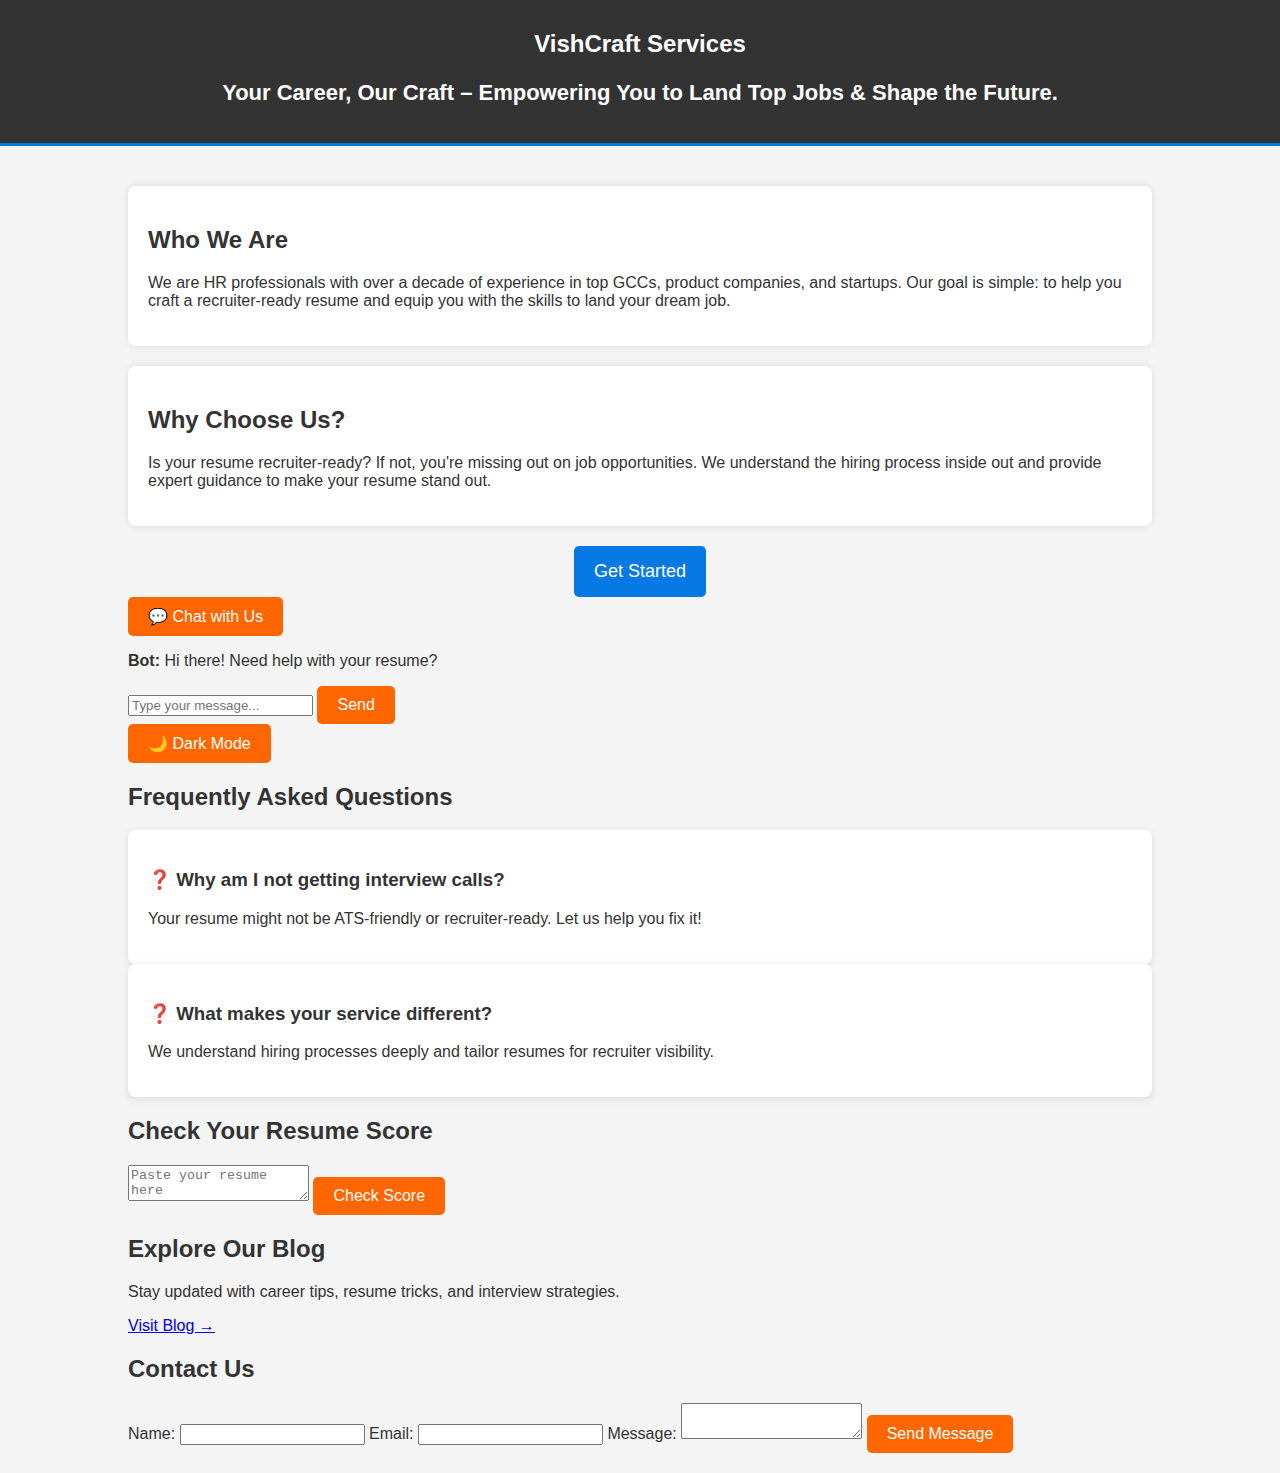
<file: index.html>
<!DOCTYPE html>
<html lang="en">
<head>
    <meta charset="UTF-8">
    <meta name="viewport" content="width=device-width, initial-scale=1.0">
    <meta name="description" content="VishCraft Services - Expert Resume Crafting & Career Consulting">
    <meta name="keywords" content="resume, job search, ATS, career growth, professional resume">
    <meta name="author" content="VishCraft Services">
    <title>VishCraft Services</title>
    <link rel="stylesheet" href="style.css">
    <script src="script.js" defer></script>

    <style>
        body {
            font-family: Arial, sans-serif;
            margin: 0;
            padding: 0;
            background-color: #f4f4f4;
        }
        .container {
            width: 80%;
            margin: auto;
            overflow: hidden;
        }
        header {
            background: #333;
            color: #fff;
            padding-top: 30px;
            min-height: 70px;
            border-bottom: #0779e4 3px solid;
            text-align: center;
        }
        header h1 {
            margin: 0;
            font-size: 24px;
        }
        .content {
            padding: 20px;
            background: #fff;
            margin: 20px 0;
            border-radius: 8px;
            box-shadow: 0 0 10px rgba(0,0,0,0.1);
        }
        .cta {
            text-align: center;
            margin-top: 20px;
        }
        .cta button {
            background: #0779e4;
            color: #fff;
            padding: 15px 20px;
            border: none;
            cursor: pointer;
            font-size: 18px;
            border-radius: 5px;
        }
        .cta button:hover {
            background: #055a9f;
        }
    </style>
</head>
<body>
    <header>
        <h1>VishCraft Services</h1>
        <p>Your Career, Our Craft – Empowering You to Land Top Jobs & Shape the Future.</p>
    </header>
    
    <div class="container">
        <div class="content">
            <h2>Who We Are</h2>
            <p>We are HR professionals with over a decade of experience in top GCCs, product companies, and startups. Our goal is simple: to help you craft a recruiter-ready resume and equip you with the skills to land your dream job.</p>
        </div>
        
        <div class="content">
            <h2>Why Choose Us?</h2>
            <p>Is your resume recruiter-ready? If not, you're missing out on job opportunities. We understand the hiring process inside out and provide expert guidance to make your resume stand out.</p>
        </div>
        
        <div class="cta">
            <button onclick="alert('Get Started with VishCraft Services Today!')">Get Started</button>
        </div>

        <!-- Chatbot -->
        <div id="chatbot">
            <button id="chatbot-toggle">💬 Chat with Us</button>
            <div id="chatbot-box" class="fade-in">
                <p><strong>Bot:</strong> Hi there! Need help with your resume?</p>
                <input type="text" id="user-input" placeholder="Type your message...">
                <button id="send-btn">Send</button>
            </div>
        </div>

        <!-- Dark Mode Button -->
        <button id="dark-mode-toggle">🌙 Dark Mode</button>

        <!-- FAQ Section -->
        <section>
            <h2>Frequently Asked Questions</h2>
            <div class="faq">
                <h3 class="faq-question">❓ Why am I not getting interview calls?</h3>
                <p class="faq-answer">Your resume might not be ATS-friendly or recruiter-ready. Let us help you fix it!</p>
            </div>
            <div class="faq">
                <h3 class="faq-question">❓ What makes your service different?</h3>
                <p class="faq-answer">We understand hiring processes deeply and tailor resumes for recruiter visibility.</p>
            </div>
        </section>

        <!-- Resume Score Checker -->
        <section>
            <h2>Check Your Resume Score</h2>
            <textarea id="resume-text" placeholder="Paste your resume here"></textarea>
            <button id="check-score">Check Score</button>
            <p id="resume-score"></p>
        </section>

        <!-- Blog Section Link -->
        <section>
            <h2>Explore Our Blog</h2>
            <p>Stay updated with career tips, resume tricks, and interview strategies.</p>
            <a href="blog.html" class="read-more">Visit Blog →</a>
        </section>

        <!-- Contact Section -->
        <div class="contact">
            <h2>Contact Us</h2>
            <form action="https://formspree.io/f/mnqkdoeg" method="POST">
                <label for="name">Name:</label>
                <input type="text" id="name" name="name" required>

                <label for="email">Email:</label>
                <input type="email" id="email" name="email" required>

                <label for="message">Message:</label>
                <textarea id="message" name="message" required></textarea>

                <button type="submit">Send Message</button>
            </form>
        </div>
    </div>
</body>
</html>
</file>
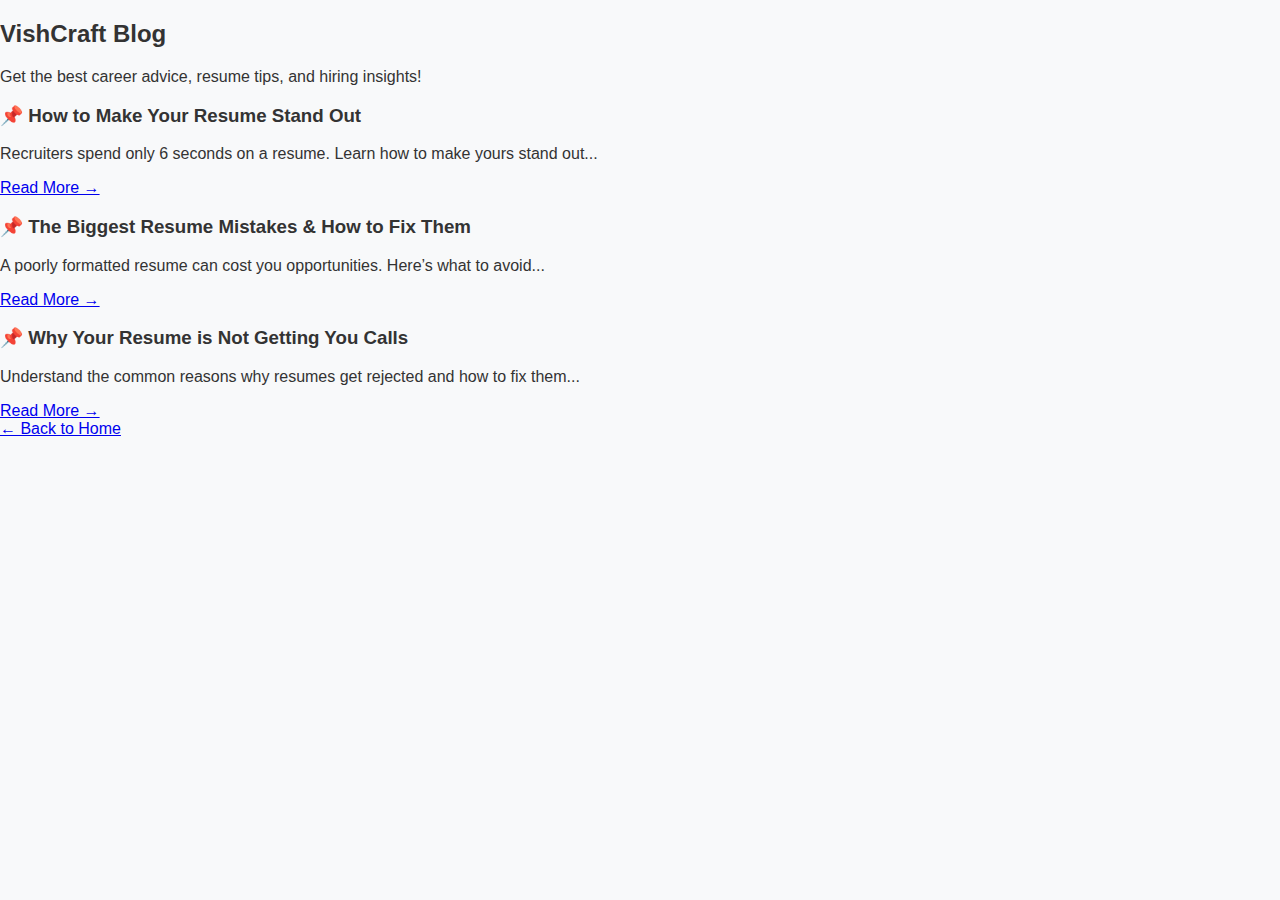
<file: blog.html>
<!DOCTYPE html>
<html lang="en">
<head>
    <meta charset="UTF-8">
    <meta name="viewport" content="width=device-width, initial-scale=1.0">
    <title>VishCraft Blog</title>
    <link rel="stylesheet" href="style.css">
</head>
<body>
    <h2>VishCraft Blog</h2>
    <p>Get the best career advice, resume tips, and hiring insights!</p>

    <!-- Blog Post 1 -->
    <div class="blog-post fade-in">
        <h3>📌 How to Make Your Resume Stand Out</h3>
        <p>Recruiters spend only 6 seconds on a resume. Learn how to make yours stand out...</p>
        <a href="#" class="read-more">Read More →</a>
    </div>

    <!-- Blog Post 2 -->
    <div class="blog-post fade-in">
        <h3>📌 The Biggest Resume Mistakes & How to Fix Them</h3>
        <p>A poorly formatted resume can cost you opportunities. Here’s what to avoid...</p>
        <a href="#" class="read-more">Read More →</a>
    </div>

    <!-- Blog Post 3 -->
    <div class="blog-post fade-in">
        <h3>📌 Why Your Resume is Not Getting You Calls</h3>
        <p>Understand the common reasons why resumes get rejected and how to fix them...</p>
        <a href="#" class="read-more">Read More →</a>
    </div>

    <a href="index.html" class="read-more">← Back to Home</a>
</body>
</html>
</file>
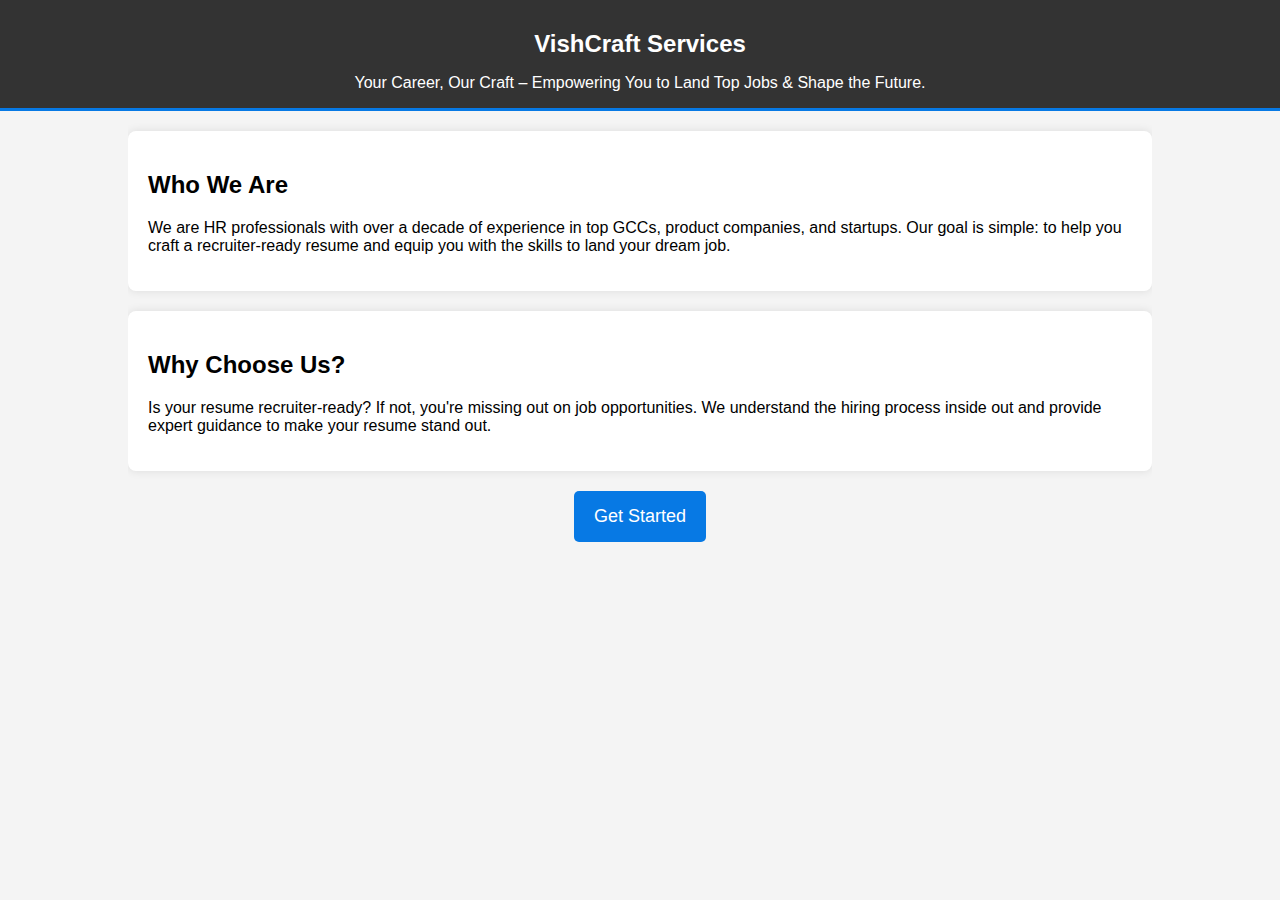
<file: Vishcraft-services.html>
<!DOCTYPE html>
<html lang="en">
<head>
    <meta charset="UTF-8">
    <meta name="viewport" content="width=device-width, initial-scale=1.0">
    <title>VishCraft Services</title>
    <style>
        body {
            font-family: Arial, sans-serif;
            margin: 0;
            padding: 0;
            background-color: #f4f4f4;
        }
        .container {
            width: 80%;
            margin: auto;
            overflow: hidden;
        }
        header {
            background: #333;
            color: #fff;
            padding-top: 30px;
            min-height: 70px;
            border-bottom: #0779e4 3px solid;
            text-align: center;
        }
        header h1 {
            margin: 0;
            font-size: 24px;
        }
        .content {
            padding: 20px;
            background: #fff;
            margin: 20px 0;
            border-radius: 8px;
            box-shadow: 0 0 10px rgba(0,0,0,0.1);
        }
        .cta {
            text-align: center;
            margin-top: 20px;
        }
        .cta button {
            background: #0779e4;
            color: #fff;
            padding: 15px 20px;
            border: none;
            cursor: pointer;
            font-size: 18px;
            border-radius: 5px;
        }
        .cta button:hover {
            background: #055a9f;
        }
    </style>
</head>
<body>
    <header>
        <h1>VishCraft Services</h1>
        <p>Your Career, Our Craft – Empowering You to Land Top Jobs & Shape the Future.</p>
    </header>
    <div class="container">
        <div class="content">
            <h2>Who We Are</h2>
            <p>We are HR professionals with over a decade of experience in top GCCs, product companies, and startups. Our goal is simple: to help you craft a recruiter-ready resume and equip you with the skills to land your dream job.</p>
        </div>
        <div class="content">
            <h2>Why Choose Us?</h2>
            <p>Is your resume recruiter-ready? If not, you're missing out on job opportunities. We understand the hiring process inside out and provide expert guidance to make your resume stand out.</p>
        </div>
        <div class="cta">
            <button onclick="alert('Get Started with VishCraft Services Today!')">Get Started</button>
        </div>
    </div>
</body>
</html>
</file>
<file: style.css>
/* Updated CSS for a modern and clean look */

/* General Styles */
body {
    font-family: 'Arial', sans-serif;
    background-color: #f8f9fa;
    color: #333;
    margin: 0;
    padding: 0;
}

.container {
    width: 80%;
    max-width: 1200px;
    margin: 0 auto;
    padding: 20px;
}

/* Header */
header {
    background: #004466;
    color: white;
    padding: 15px 0;
    text-align: center;
    font-size: 22px;
    font-weight: bold;
}

/* Buttons */
button, .btn {
    background-color: #ff6600;
    color: white;
    border: none;
    padding: 10px 20px;
    border-radius: 5px;
    font-size: 16px;
    cursor: pointer;
    transition: 0.3s;
}

button:hover, .btn:hover {
    background-color: #cc5500;
}

/* FAQ Section */
.faq {
    background: #ffffff;
    padding: 20px;
    border-radius: 8px;
    box-shadow: 0 2px 10px rgba(0, 0, 0, 0.1);
}

.faq h2 {
    color: #004466;
}

.faq-item {
    border-bottom: 1px solid #ddd;
    padding: 10px 0;
}

.faq-item:last-child {
    border-bottom: none;
}

.faq-item .question {
    font-weight: bold;
    cursor: pointer;
    display: flex;
    align-items: center;
}

.faq-item .answer {
    display: none;
    padding: 10px;
    background: #f4f4f4;
    border-radius: 5px;
    margin-top: 5px;
}

/* Contact Form */
.contact-form {
    background: #ffffff;
    padding: 20px;
    border-radius: 8px;
    box-shadow: 0 2px 10px rgba(0, 0, 0, 0.1);
    margin-top: 20px;
}

.contact-form input, .contact-form textarea {
    width: 100%;
    padding: 10px;
    margin: 10px 0;
    border: 1px solid #ccc;
    border-radius: 5px;
    font-size: 14px;
}

.contact-form button {
    width: 100%;
}

/* Chatbot Section */
.chatbot-container {
    background: #ffffff;
    padding: 15px;
    border-radius: 8px;
    box-shadow: 0 2px 10px rgba(0, 0, 0, 0.1);
    max-width: 400px;
    margin: 20px auto;
}

.chatbot-container input {
    width: calc(100% - 80px);
    padding: 8px;
    margin-top: 10px;
    border: 1px solid #ddd;
    border-radius: 5px;
}

.chatbot-container button {
    margin-top: 10px;
}

/* Footer */
footer {
    background: #004466;
    color: white;
    text-align: center;
    padding: 15px 0;
    margin-top: 20px;
}
</file>
